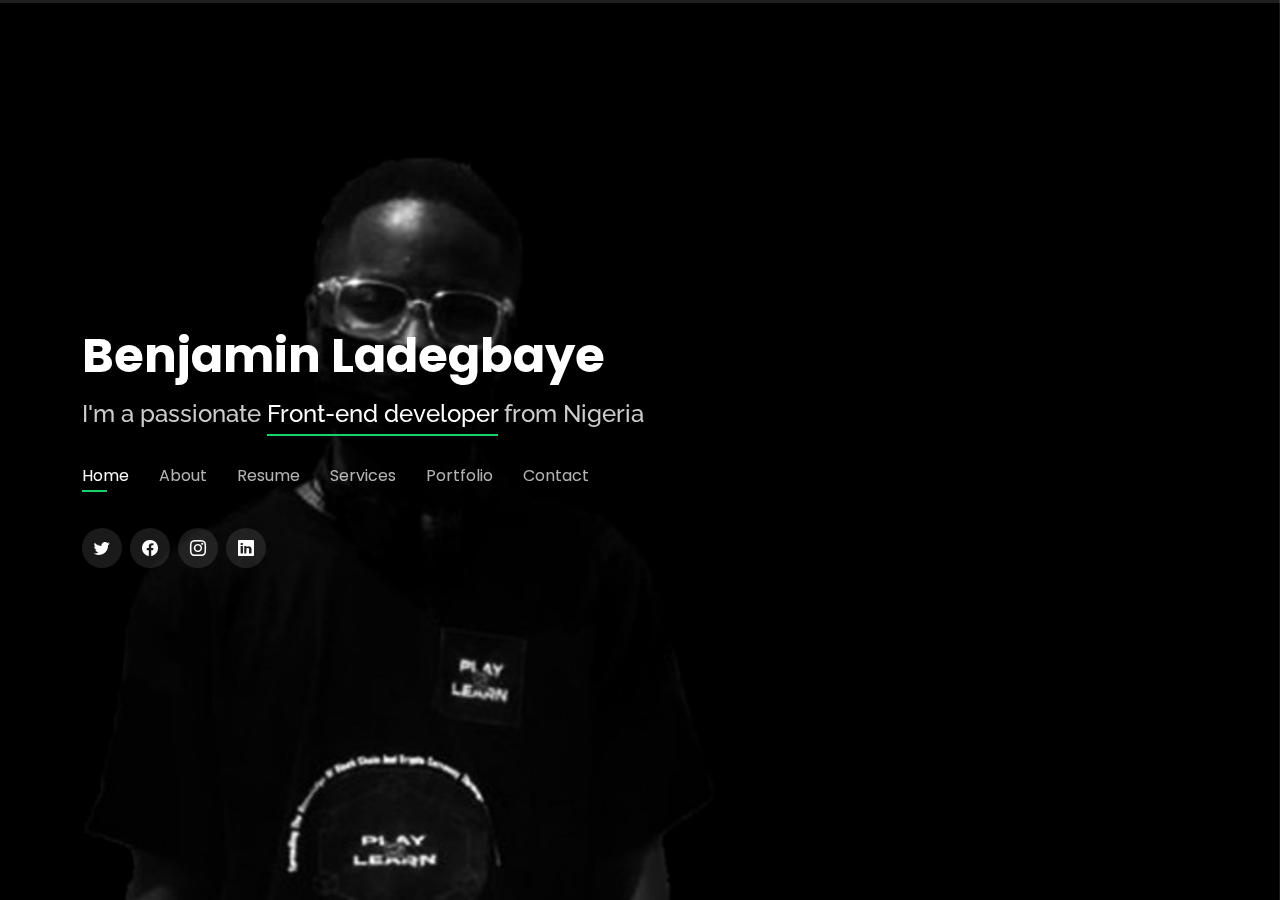
<file: index.html>
<!DOCTYPE html>
<html lang="en">

<head>
  <meta charset="utf-8">
  <meta content="width=device-width, initial-scale=1.0" name="viewport">

  <title>Personal-portfolio-1.0</title>
  <meta content="" name="description">
  <meta content="" name="keywords">

  <!-- Favicons -->
  <link
    href="https://www.canva.com/design/DAFcEYge9ZA/SBbRn371lrz4joD3ekArVA/view?utm_content=DAFcEYge9ZA&utm_campaign=designshare&utm_medium=link&utm_source=publishsharelink"
    rel="icon">
  <!-- <link href="assets/img/apple-touch-icon.png" rel="apple-touch-icon"> -->

  <!-- Google Fonts -->
  <link
    href="https://fonts.googleapis.com/css?family=Open+Sans:300,300i,400,400i,600,600i,700,700i|Raleway:300,300i,400,400i,500,500i,600,600i,700,700i|Poppins:300,300i,400,400i,500,500i,600,600i,700,700i"
    rel="stylesheet">

  <!-- Vendor CSS Files -->
  <link href="assets/vendor/bootstrap/css/bootstrap.min.css" rel="stylesheet">
  <link href="assets/vendor/bootstrap-icons/bootstrap-icons.css" rel="stylesheet">
  <link href="assets/vendor/boxicons/css/boxicons.min.css" rel="stylesheet">
  <link href="assets/vendor/glightbox/css/glightbox.min.css" rel="stylesheet">
  <link href="assets/vendor/remixicon/remixicon.css" rel="stylesheet">
  <link href="assets/vendor/swiper/swiper-bundle.min.css" rel="stylesheet">

  <link href="assets/css/style.css" rel="stylesheet">
</head>

<body>

  <!-- ======= Header ======= -->
  <header id="header">
    <div class="container">

      <h1><a href="index.html">Benjamin Ladegbaye</a></h1>
      <!-- <a href="index.html" class="mr-auto"><img src="/assets/img/ben (2).jpg" width="50px"  alt="" class="img-fluid"></a> -->
      <h2>I'm a passionate <span> Front-end developer</span> from Nigeria</h2>

      <nav id="navbar" class="navbar">
        <ul>
          <li><a class="nav-link active" href="#header">Home</a></li>
          <li><a class="nav-link" href="#about">About</a></li>
          <li><a class="nav-link" href="#resume">Resume</a></li>
          <li><a class="nav-link" href="#services">Services</a></li>
          <li><a class="nav-link" href="#portfolio">Portfolio</a></li>
          <li><a class="nav-link" href="#contact">Contact</a></li>
        </ul>
        <i class="bi bi-list mobile-nav-toggle"></i>
      </nav><!-- .navbar -->

      <div class="social-links">
        <a href="https://twitter.com/Benlad_1" class="twitter"><i class="bi bi-twitter"></i></a>
        <a href="https://web.facebook.com/Benlad22" class="facebook"><i class="bi bi-facebook"></i></a>
        <a href="https://www.instagram.com/devben160/" class="instagram"><i class="bi bi-instagram"></i></a>
        <a href="https://www.linkedin.com/in/benjamin-ladegbaye-992590247/" class="linkedin"><i
            class="bi bi-linkedin"></i></a>
      </div>

    </div>
  </header><!-- End Header -->

  <!-- ======= About Section ======= -->
  <section id="about" class="about">

    <!-- ======= About Me ======= -->
    <div class="about-me container">

      <div class="section-title">
        <h2>About</h2>
        <p>Learn more about me</p>
      </div>

      <div class="row">
        <div class="col-lg-4" data-aos="fade-right">
          <!-- <img src="/assets/img/ben.jpg" class="img-fluid" alt=""> -->
          <iframe frameborder="0" width="380" height="215"
            src="https://biteable.com/watch/3834523/c47fc109d6098d51abb85784ba1b25de"
            allowfullscreen="true" allow="autoplay"></iframe>
        </div>
        <div class="col-lg-8 pt-4 pt-lg-0 content" data-aos="fade-left">
          <h3>Front-end developer</h3>
          <p class="fst-italic">
            I'm a front-end|mobile|desktop developer, I specialize in creating user-friendly and visually
            appealing websites and web applications and mobile app using technologies such as HTML5, CSS3,JavaScript, Reactjs, React Native and Electronjs. I have a deep With a strong eye for design and attention to detail, I work closely with clients and back-end developers to bring their vision to life. My ultimate goal is to create an enjoyable and seamless user experience for every website visitor."
          </p>
          <div class="row">
            <div class="col-lg-6">
              <ul>
                <li><i class="bi bi-chevron-right"></i> <strong>Birthday:</strong> <span>1 Aug </span></li>
                <li><i class="bi bi-chevron-right"></i> <strong>Nick-name:</strong> <span>Benlad</span></li>
                <li><i class="bi bi-chevron-right"></i> <strong>Phone:</strong> <span>+234 9048416060</span></li>
                <li><i class="bi bi-chevron-right"></i> <strong>City:</strong> <span>Lagos, Nigeria</span></li>
              </ul>
            </div>
            <div class="col-lg-6">
              <ul>
                <li><i class="bi bi-chevron-right"></i> <strong>Gender:</strong> <span>HE/HIM</span></li>
                <li><i class="bi bi-chevron-right"></i> <strong>Disable:</strong> <span>No</span></li>
                <li><i class="bi bi-chevron-right"></i> <strong>Email:</strong> <span>benlad636@gmail.com</span></li>
                <li><i class="bi bi-chevron-right"></i> <strong>Freelance/work:</strong> <span>Available</span></li>
              </ul>
            </div>
          </div>
          <!-- <p> -->
          <!--  Officiis eligendi itaque labore et dolorum mollitia officiis optio vero. Quisquam sunt adipisci omnis et ut. Nulla accusantium dolor incidunt officia tempore. Et eius omnis. -->
          <!--  Cupiditate ut dicta maxime officiis quidem quia. Sed et consectetur qui quia repellendus itaque neque. Aliquid amet quidem ut quaerat cupiditate. Ab et eum qui repellendus omnis culpa magni laudantium dolores. -->
          <!-- </p> -->
        </div>
      </div>

    </div><!-- End About Me -->

    <!-- ======= Counts ======= -->
    <div class="counts container">

      <div class="row">

        <div class="col-lg-3 col-md-6">
          <div class="count-box">
            <i class="bi bi-emoji-smile"></i>
            <span data-purecounter-start="0" data-purecounter-end="132" data-purecounter-duration="1"
              class="purecounter"></span>
            <p>Happy Clients</p>
          </div>
        </div>

        <div class="col-lg-3 col-md-6 mt-5 mt-md-0">
          <div class="count-box">
            <i class="bi bi-journal-richtext"></i>
            <span data-purecounter-start="0" data-purecounter-end="50" data-purecounter-duration="1"
              class="purecounter"></span>
            <p>Projects</p>
          </div>
        </div>

        <div class="col-lg-3 col-md-6 mt-5 mt-lg-0">
          <div class="count-box">
            <i class="bi bi-headset"></i>
            <span data-purecounter-start="0" data-purecounter-end="1463" data-purecounter-duration="1"
              class="purecounter"></span>
            <p>Hours Of Support</p>
          </div>
        </div>

        <div class="col-lg-3 col-md-6 mt-5 mt-lg-0">
          <div class="count-box">
            <i class="bi bi-award"></i>
            <span data-purecounter-start="0" data-purecounter-end="2" data-purecounter-duration="1"
              class="purecounter"></span>
            <p>Awards</p>
          </div>
        </div>

      </div>

    </div><!-- End Counts -->

    <!-- ======= Skills  ======= -->
    <div class="skills container">

      <div class="section-title">
        <h2>Skills</h2>
      </div>

      <div class="row skills-content">

        <div class="col-lg-6">

          <div class="progress">
            <span class="skill">HTML5 <i class="val">100%</i></span>
            <div class="progress-bar-wrap">
              <div class="progress-bar" role="progressbar" aria-valuenow="100" aria-valuemin="0" aria-valuemax="100">
              </div>
            </div>
          </div>

          <div class="progress">
            <span class="skill">CSS3 <i class="val">90%</i></span>
            <div class="progress-bar-wrap">
              <div class="progress-bar" role="progressbar" aria-valuenow="100" aria-valuemin="0" aria-valuemax="100">
              </div>
            </div>
          </div>

          <div class="progress">
            <span class="skill">JavaScript <i class="val">75%</i></span>
            <div class="progress-bar-wrap">
              <div class="progress-bar" role="progressbar" aria-valuenow="95" aria-valuemin="0" aria-valuemax="100">
              </div>
            </div>
          </div>

        </div>

        <div class="col-lg-6">

          <div class="progress">
            <span class="skill">React.Js <i class="val">50%</i></span>
            <div class="progress-bar-wrap">
              <div class="progress-bar" role="progressbar" aria-valuenow="90" aria-valuemin="0" aria-valuemax="100">
              </div>
            </div>
          </div>

          <div class="progress">
            <span class="skill">React Native <i class="val">50%</i></span>
            <div class="progress-bar-wrap">
              <div class="progress-bar" role="progressbar" aria-valuenow="80" aria-valuemin="0" aria-valuemax="100">
              </div>
            </div>
          </div>

          <div class="progress">
            <span class="skill">Bootstrap/Tailwind/materia-ui <i class="val">95%</i></span>
            <div class="progress-bar-wrap">
              <div class="progress-bar" role="progressbar" aria-valuenow="95" aria-valuemin="0" aria-valuemax="100">
              </div>
            </div>
          </div>

        </div>

      </div>

    </div><!-- End Skills -->

    <!-- ======= Interests ======= -->
    <div class="interests container">

      <div class="section-title">
        <h2>Interests</h2>
      </div>

      <div class="row">
        <div class="col-lg-3 col-md-4">
          <div class="icon-box">
            <i class="ri-store-line" style="color: #ffbb2c;"></i>
            <h3>Coding</h3>
          </div>
        </div>
        <div class="col-lg-3 col-md-4 mt-4 mt-md-0">
          <div class="icon-box">
            <i class="ri-bar-chart-box-line" style="color: #5578ff;"></i>
            <h3>Table Tennis</h3>
          </div>
        </div>
        <div class="col-lg-3 col-md-4 mt-4 mt-md-0">
          <div class="icon-box">
            <i class="ri-calendar-todo-line" style="color: #e80368;"></i>
            <h3>Swimming</h3>
          </div>
        </div>
        <div class="col-lg-3 col-md-4 mt-4 mt-lg-0">
          <div class="icon-box">
            <i class="ri-paint-brush-line" style="color: #e361ff;"></i>
            <h3>Driving</h3>
          </div>
        </div>
        <div class="col-lg-3 col-md-4 mt-4">
          <div class="icon-box">
            <i class="ri-database-2-line" style="color: #47aeff;"></i>
            <h3>Music</h3>
          </div>
        </div>
        <div class="col-lg-3 col-md-4 mt-4">
          <div class="icon-box">
            <i class="ri-gradienter-line" style="color: #ffa76e;"></i>
            <h3>Praying</h3>
          </div>
        </div>
        <div class="col-lg-3 col-md-4 mt-4">
          <div class="icon-box">
            <i class="ri-file-list-3-line" style="color: #11dbcf;"></i>
            <h3>Football</h3>
          </div>
        </div>
        <div class="col-lg-3 col-md-4 mt-4">
          <div class="icon-box">
            <i class="ri-price-tag-2-line" style="color: #4233ff;"></i>
            <h3>Video game</h3>
          </div>
        </div>
        <div class="col-lg-3 col-md-4 mt-4">
          <div class="icon-box">
            <i class="ri-anchor-line" style="color: #b2904f;"></i>
            <h3>Traveling</h3>
          </div>
        </div>
        <div class="col-lg-3 col-md-4 mt-4">
          <div class="icon-box">
            <i class="ri-disc-line" style="color: #b20969;"></i>
            <h3>Comedian</h3>
          </div>
        </div>
        <div class="col-lg-3 col-md-4 mt-4">
          <div class="icon-box">
            <i class="ri-base-station-line" style="color: #ff5828;"></i>
            <h3>Hang out</h3>
          </div>
        </div>
        <div class="col-lg-3 col-md-4 mt-4">
          <div class="icon-box">
            <i class="ri-fingerprint-line" style="color: #29cc61;"></i>
            <h3>Dancing</h3>
          </div>
        </div>
      </div>

    </div><!-- End Interests -->

    <!-- ======= Testimonials ======= -->
    <div class="testimonials container">

      <div class="section-title">
        <h2>Testimonials</h2>
      </div>

      <div class="testimonials-slider swiper" data-aos="fade-up" data-aos-delay="100">
        <div class="swiper-wrapper">

          <div class="swiper-slide">
            <div class="testimonial-item">
              <p>
                <i class="bx bxs-quote-alt-left quote-icon-left"></i>
                "I had the pleasure of working with [Benlad]on a website redesign project and I couldn't be happier with
                the results. From the very beginning, [Benlad] took the time to fully understand my needs and goals for
                the website, and was able to translate that into a beautiful and user-friendly design. Their attention
                to detail and design skills are truly impressive, and I was blown away by the final product. [Benlad]
                was also great to work with, meeting all deadlines and staying within budget. I highly recommend
                [Benlad] for any front-end web development projects.
                <i class="bx bxs-quote-alt-right quote-icon-right"></i>
              </p>
              <img src="/assets/img/testimonials/WhatsApp Image 2023-01-25 at 01.57.34.jpg" class="testimonial-img"
                alt="">
              <h3>JoyApparel</h3>
              <h4>Ceo &amp; Founder JoyApparelmodesty fashion</h4>
            </div>
          </div><!-- End testimonial item -->

          <div class="swiper-slide">
            <div class="testimonial-item">
              <p>
                <i class="bx bxs-quote-alt-left quote-icon-left"></i>
                I had a great experience working with [Benlad] on my company website. They were able to understand my
                vision and bring it to life. They were able to make suggestions and improvements that made the website
                even better than I had imagined. They were patient, responsive and professional during the whole
                process. I would definitely recommend [Benlad] to anyone looking for a reliable front-end developer.
                <i class="bx bxs-quote-alt-right quote-icon-right"></i>
              </p>
              <img src="/assets/img/testimonials/WhatsApp Image 2022-12-19 at 11.40.26.jpg" class="testimonial-img"
                alt="">
              <h3>Stella Ladegbaye</h3>
              <h4>Voice over artist</h4>
            </div>
          </div><!-- End testimonial item -->

          <div class="swiper-slide">
            <div class="testimonial-item">
              <p>
                <i class="bx bxs-quote-alt-left quote-icon-left"></i>
                I had the pleasure of working with [Benlad] on my website project and I was extremely pleased with their
                work. They were able to take my ideas and turn them into a beautiful, functional website. They were able
                to take my feedback and make necessary changes to make the website perfect. They were always responsive
                and easy to communicate with. I highly recommend [Benlad] for any front-end development needs.
                <i class="bx bxs-quote-alt-right quote-icon-right"></i>
              </p>
              <img src="/assets/img/testimonials/1577578415347.jpg" class="testimonial-img" alt="">
              <h3>Blessing obawomiye</h3>
              <h4>Store Owner</h4>
            </div>
          </div><!-- End testimonial item -->

          <div class="swiper-slide">
            <div class="testimonial-item">
              <p>
                <i class="bx bxs-quote-alt-left quote-icon-left"></i>
                "I had an excellent experience working with [Benlad] on my website project. They were able to bring my
                vision to life with their design skills and attention to detail. They were able to make revisions and
                changes to the website as needed, making sure that I was completely satisfied with the final product.
                Their communication and collaboration skills were also great, making the process smooth and easy. I
                would highly recommend [Benlad] for any front-end development needs."
                <i class="bx bxs-quote-alt-right quote-icon-right"></i>
              </p>
              <img src="/assets/img/testimonials/WhatsApp Image 2022-12-27 at 11.43.13.jpg" class="testimonial-img"
                alt="">
              <h3>Dayo aladesanmi</h3>
              <h4>Entrepreneur</h4>
            </div>
          </div><!-- End testimonial item -->

          <div class="swiper-slide">
            <div class="testimonial-item">
              <p>
                <i class="bx bxs-quote-alt-left quote-icon-left"></i>
                "I had the opportunity to work with [Benlad] on a website development project and I couldn't be more
                impressed with their work. They were able to take my rough ideas and turn them into a stunning,
                fully-functional website. Their ability to understand my needs and goals for the website was impressive,
                and their attention to detail and design skills were top-notch. They were also able to meet all
                deadlines and stay within budget, which was greatly appreciated. I highly recommend [Benlad] for any
                front-end web development project."


                <i class="bx bxs-quote-alt-right quote-icon-right"></i>
              </p>
              <img src="assets/img/testimonials/testimonials-5.jpg" class="testimonial-img" alt="">
              <h3>John Larson</h3>
              <h4>Entrepreneur</h4>
            </div>
          </div><!-- End testimonial item -->

        </div>
        <div class="swiper-pagination"></div>
      </div>

      <div class="owl-carousel testimonials-carousel">

      </div>

    </div><!-- End Testimonials  -->

  </section><!-- End About Section -->

  <!-- ======= Resume Section ======= -->
  <section id="resume" class="resume">
    <div class="container">

      <div class="section-title">
        <h2>Resume</h2>
        <p>Check My Resume</p>
      </div>

      <div class="row">
        <div class="col-lg-6">
          <h3 class="resume-title">Sumary</h3>
          <div class="resume-item pb-0">
            <h4>Benjamin Ladegbaye</h4>
            <p><em>I'm a front-end developer, I specialize in designing and implementing user-friendly, visually appealing, and responsive web interfaces. I have experience in HTML5, CSS3, JavaScript, React Native and front-end frameworks and libraries such as React With a strong eye for design and attention to detail, I work closely with clients and back-end developers to bring their vision to life. My ultimate goal is to create an enjoyable and seamless user experience for every website visitor.</em></p>
            <p>
            <ul>
              <li> Lagos state Nigeria</li>
              <li>(+234) 9048416060</li>
              <li>benlad636@gmail.com</li>
            </ul>
            </p>
          </div>
<!-- 
          <h3 class="resume-title">Education</h3>
          <div class="resume-item">
            <h4>Front-end developer </h4>
            <h5>2022/01 - 2022/05</h5>
            <p><em>Sogmat computer bootcamp, Nigeria</em></p>
            <p>learn how to implementation A website, layout, and production communication materials</p>
          </div>
          <div class="resume-item">
            <h4>web developer</h4>
            <h5>2022 - 2023</h5>
            <p><em>TestSoft of Technology, Lagos, Nigeria</em></p>
            <p> Learn how to implementation of the website with strong functonality , and highly production Project
              materials</p> -->
          </div>
        </div>
        <div class="col-lg-6">
          <h3 class="resume-title">Professional Experience</h3>
          <div class="resume-item">
            <h4>Front-end developer</h4>
            <h5>2022/05 - 2023/01</h5>
            <p>United States of Africa<em> Austin,Texas USA</em></p>
            <p>
            <ul>
              <li>Design and implement user-friendly and visually appealing websites and web applications.</li>
              <li>Ensure the website is optimized for usability, performance, and accessibility. </li>
              <li>Write and maintain high-quality, well-documented, and reusable code.</li>
              <li>Collaborate with designers, back-end developers, and stakeholders to implement new features and
                functionality.</li>
              <li>Stay up-to-date with the latest trends and technologies in front-end development.</li>
            </ul>
            </p>
          </div>
          <div class="resume-item">
            <h4>Front-end Developert</h4>
            <h5>2022/02 - 2022/05</h5>
            <p><em>HealthGo</em></p>
            <p>
            <ul>
              <li>Implement responsive design to ensure a consistent user experience across different devices and screen
                sizes.</li>
              <li>Test and debug code to identify and fix bugs and compatibility issues.</li>
              <li>Write and implement client-side scripting and JavaScript to add interactivity and dynamic content to
                the website.</li>
              <li>Optimize website loading speed and performance.</li>
              <li>Ensure compatibility with multiple browsers and platforms.</li>

            </ul>
            </p>
          </div>
        </div>
      </div>
      <button> <a href="https://1drv.ms/b/s!AodkzC4uGWG_hT2dfWX1Yox_ZrUP?e=czrmBH"
          download="https://1drv.ms/b/s!AodkzC4uGWG_hT2dfWX1Yox_ZrUP?e=czrmBH"> View full resume</a></button>
    </div>
  </section><!-- End Resume Section -->

  <!-- ======= Services Section ======= -->
  <section id="services" class="services">
    <div class="container">

      <div class="section-title">
        <h2>Services</h2>
        <p>My Services</p>
      </div>

      <div class="row">
        <div class="col-lg-4 col-md-6 d-flex align-items-stretch">
          <div class="icon-box">
            <div class="icon"><i class="bx bxl-dribbble"></i></div>
            <h4><a href="">Website developer</a></h4>
            <p>Experience In developing user-interface and landing page</p>
          </div>
        </div>

        <div class="col-lg-4 col-md-6 d-flex align-items-stretch mt-4 mt-md-0">
          <div class="icon-box">
            <div class="icon"><i class="bx bx-file"></i></div>
            <h4><a href="">Email developer</a></h4>
            <p>Experience in developing HTML email template</p>
          </div>
        </div>

        <div class="col-lg-4 col-md-6 d-flex align-items-stretch mt-4 mt-lg-0">
          <div class="icon-box">
            <div class="icon"><i class="bx bx-tachometer"></i></div>
            <h4><a href="">Mobile developer</a></h4>
            <p>Experience Developing both Android and Ios using React Native </p>
          </div>
        </div>

        <div class="col-lg-4 col-md-6 d-flex align-items-stretch mt-4">
          <div class="icon-box">
            <div class="icon"><i class="bx bx-world"></i></div>
            <h4><a href="">WordPress</a></h4>
            <p>Experienece in developing a website with no code</p>
          </div>
        </div>

        <div class="col-lg-4 col-md-6 d-flex align-items-stretch mt-4">
          <div class="icon-box">
            <div class="icon"><i class="bx bx-slideshow"></i></div>
            <h4><a href="">Contract and work</a></h4>
            <p>
              Am Available for any Contract and work or to help you build a start-up
            </p>
          </div>
        </div>

        <div class="col-lg-4 col-md-6 d-flex align-items-stretch mt-4">
          <div class="icon-box">
            <div class="icon"><i class="bx bx-arch"></i></div>
            <h4><a href="">Freelancer</a></h4>
            <p>I offer a freelance service have help several people on upwork and freelancer app</p>
          </div>
        </div>

      </div>

    </div>
  </section><!-- End Services Section -->

  <!-- ======= Portfolio Section ======= -->
  <section id="portfolio" class="portfolio">
    <div class="container">

      <div class="section-title">
        <h2>Portfolio</h2>
        <p>My Works</p>
      </div>

      <div class="row">
        <div class="col-lg-12 d-flex justify-content-center">
          <ul id="portfolio-flters">
            <li data-filter="*" class="filter-active">All</li>
            <li data-filter=".filter-app">Mini project</li>
            <li data-filter=".filter-card">ongoing project</li>
            <li data-filter=".filter-web">Website</li>
          </ul>
        </div>
      </div>

      <div class="row portfolio-container">

        <div class="col-lg-4 col-md-6 portfolio-item filter-app">
          <div class="portfolio-wrap">
            <img src="/assets/img/Screenshot_1.png" class="img-flui" alt="" width="400" height="250px">
            <div class="portfolio-info">
              <h4>Play2learn</h4>
              <p>Play2learn is quiz web app built for an organization and it code in this following language HTML5 CSS3
                JAVASCRIPT ES6+</p>
              <div class="portfolio-links">
                <!-- <a href="https://quiz-gamma-ebon.vercel.app/" data-gallery="portfolioGallery" class="portfolio-lightbox" title="App 1"><i class="bx bx-plus"></i></a> -->
                <a href="https://quiz-gamma-ebon.vercel.app/" data-gallery="portfolioDetailsGallery"
                  data-glightbox="type: external" class="portfolio-details-lightbox" title="Portfolio Details"><i
                    class="bx bx-link"></i></a>
              </div>
            </div>
          </div>
        </div>

        <div class="col-lg-4 col-md-6 portfolio-item filter-web">
          <div class="portfolio-wrap">
            <img src="/assets/img/FAMILYZONE.jpg" class="img-fluid" alt="">
            <div class="portfolio-info">
              <h4>FAMILYZONE</h4>
              <p>FAMILYZONE is a webcam web application and it code in this following language HTML5 CSS3 HEROKU APIS
                WEBCAM JAVASCRIPT</p>
              <div class="portfolio-links">
                <a href="/assets/img/FAMILYZONE.jpg" data-gallery="portfolioGallery" class="portfolio-lightbox"
                  title="Web 3"><i class="bx bx-plus"></i></a>
                <!-- <a href="portfolio-details.html" data-gallery="portfolioDetailsGallery" data-glightbox="type: external" class="portfolio-details-lightbox" title="Portfolio Details"><i class="bx bx-link"></i></a> -->
              </div>
            </div>
          </div>
        </div>

        <div class="col-lg-4 col-md-6 portfolio-item filter-app">
          <div class="portfolio-wrap">
            <img src="./assets/img/github api.jpg" class="img-fluid" alt="">
            <div class="portfolio-info">
              <h4>Github api</h4>
              <p>Github Api is a project that collect the user data and it built with Haml JAVASCRIPT API</p>
              <div class="portfolio-links">
                <!-- <a href="https://my-github-api-two.vercel.app/" data-gallery="portfolioGallery" class="portfolio-lightbox" title="App 2"><i class="bx bx-plus"></i></a> -->
                <a href="https://my-github-api-two.vercel.app/" data-gallery="portfolioDetailsGallery"
                  data-glightbox="type: external" class="portfolio-details-lightbox" title="Portfolio Details"><i
                    class="bx bx-link"></i></a>
              </div>
            </div>
          </div>
        </div>

        <div class="col-lg-4 col-md-6 portfolio-item filter-card">
          <div class="portfolio-wrap">
            <img src="/assets/img/Travel.jpg" class="img-fluid" alt="">
            <div class="portfolio-info">
              <h4>Travel</h4>
              <p>Travel is a register traveling website built with Html5 css3 bootstrap javascript api and mobile
                responsive and adaptive responsive</p>
              <div class="portfolio-links">
                <a href="/assets/img/Travel.jpg" data-gallery="portfolioGallery" class="portfolio-lightbox"
                  title="Card 2"><i class="bx bx-plus"></i></a>
                <!-- <a href="portfolio-details.html" data-gallery="portfolioDetailsGallery" data-glightbox="type: external" class="portfolio-details-lightbox" title="Portfolio Details"><i class="bx bx-link"></i></a> -->
              </div>
            </div>
          </div>
        </div>

        <div class="col-lg-4 col-md-6 portfolio-item filter-web">
          <div class="portfolio-wrap">
            <img src="./assets/img/opalere.jpg" class="img-fluid" alt="">
            <div class="portfolio-info">
              <h4>opalere</h4>
              <p>opalere is drumming website built with Html5 css3 bootstrap javascript api and mobile responsive and
                adaptive responsive</p>
              <div class="portfolio-links">
                <a href="/assets/img/opalere.jpg" data-gallery="portfolioGallery" class="portfolio-lightbox"
                  title="Web 2"><i class="bx bx-plus"></i></a>
                <a href="https://opalere.netlify.app/" data-gallery="portfolioDetailsGallery"
                  data-glightbox="type: external" class="portfolio-details-lightbox" title="Portfolio Details"><i
                    class="bx bx-link"></i></a>
              </div>
            </div>
          </div>
        </div>

        <div class="col-lg-4 col-md-6 portfolio-item filter-app">
          <div class="portfolio-wrap">
            <img src="/assets/img/speech api.jpg" class="img-fluid" alt="">
            <div class="portfolio-info">
              <h4>Text voice</h4>
              <p>Speech text is a project built with JAVASCRIPT APIS </p>
              <div class="portfolio-links">
                <!-- <a href="https://speach-api.vercel.app/" data-gallery="portfolioGallery" class="portfolio-lightbox" title="App 3"><i class="bx bx-plus"></i></a> -->
                <a href="https://speach-api.vercel.app/" data-gallery="portfolioDetailsGallery"
                  data-glightbox="type: external" class="portfolio-details-lightbox" title="Portfolio Details"><i
                    class="bx bx-link"></i></a>
              </div>
            </div>
          </div>
        </div>

        <div class="col-lg-4 col-md-6 portfolio-item filter-card">
          <div class="portfolio-wrap">
            <img src="/assets/img/4pay.jpg" class="img-fluid" alt="">
            <div class="portfolio-info">
              <h4>4pay</h4>
              <p>4pay is bank app website built with Html5 css3 Tailwind javascript api and mobile responsive</p>
              <div class="portfolio-links">
                <a href="/assets/img/4pay.jpg" data-gallery="portfolioGallery" class="portfolio-lightbox"
                  title="Card 1"><i class="bx bx-plus"></i></a>
                <!-- <a href="portfolio-details.html" data-gallery="portfolioDetailsGallery" data-glightbox="type: external" class="portfolio-details-lightbox" title="Portfolio Details"><i class="bx bx-link"></i></a> -->
              </div>
            </div>
          </div>
        </div>

        <div class="col-lg-4 col-md-6 portfolio-item filter-card">
          <div class="portfolio-wrap">
            <img src="/assets/img/SharedScreenshot.jpg" class="img-fluid" alt="">
            <div class="portfolio-info">
              <h4>PHITOX</h4>
              <p>Phitox is barbing website built with Html5 css3 bootstrap javascript api and mobile responsive </p>
              <div class="portfolio-links">
                <a href="/assets/img/SharedScreenshot.jpg" data-gallery="portfolioGallery" class="portfolio-lightbox"
                  title="Card 3"><i class="bx bx-plus"></i></a>
                <!-- <a href="" data-gallery="portfolioDetailsGallery" data-glightbox="type: external" class="portfolio-details-lightbox" title="Portfolio Details"><i class="bx bx-link"></i></a> -->
              </div>
            </div>
          </div>
        </div>

        <div class="col-lg-4 col-md-6 portfolio-item filter-web">
          <div class="portfolio-wrap">
            <img src="/assets/img/gvc.jpg" class="img-fluid" alt="">
            <div class="portfolio-info">
              <h4>GVCC Lagos</h4>
              <p>Gvcc lagos is a church website built with HTML5 CSS3 JAVASCRIPT API ANIMATION BOOTSTRAP JQUERY</p>
              <div class="portfolio-links">
                <a href="/assets/img/gvc.jpg" data-gallery="portfolioGallery" class="portfolio-lightbox"
                  title="Web 3"><i class="bx bx-plus"></i></a>
                <a href="https://gvclagos.org/" data-gallery="portfolioDetailsGallery" data-glightbox="type: external"
                  class="portfolio-details-lightbox" title="Portfolio Details"><i class="bx bx-link"></i></a>
              </div>
            </div>
          </div>
        </div>

      </div>

    </div>
  </section><!-- End Portfolio Section -->

  <!-- ======= Contact Section ======= -->
  <section id="contact" class="contact">
    <div class="container">

      <div class="section-title">
        <h2>Contact</h2>
        <p>Contact Me</p>
      </div>

      <div class="row mt-2">

        <div class="col-md-6 d-flex align-items-stretch">
          <div class="info-box">
            <i class="bx bx-map"></i>
            <h3>My Address</h3>
            <p>A108 Iyana ipaja Street, Lagos, Nigeria</p>
          </div>
        </div>

        <div class="col-md-6 mt-4 mt-md-0 d-flex align-items-stretch">
          <div class="info-box">
            <i class="bx bx-share-alt"></i>
            <h3>Social Profiles</h3>
            <div class="social-links">
              <a href="https://twitter.com/Benlad_1" class="twitter"><i class="bi bi-twitter"></i></a>
              <a href="https://web.facebook.com/Benlad22" class="facebook"><i class="bi bi-facebook"></i></a>
              <a href="https://www.instagram.com/devben160/" class="instagram"><i class="bi bi-instagram"></i></a>
              <a href="#" class="google-plus"><i class="bi bi-skype"></i></a>
              <a href="https://www.linkedin.com/in/benjamin-ladegbaye-992590247/" class="linkedin"><i
                  class="bi bi-linkedin"></i></a>
            </div>
          </div>
        </div>

        <div class="col-md-6 mt-4 d-flex align-items-stretch">
          <div class="info-box">
            <i class="bx bx-envelope"></i>
            <h3>Email Me</h3>
            <p>benlad636@gmail.com</p>
          </div>
        </div>
        <div class="col-md-6 mt-4 d-flex align-items-stretch">
          <div class="info-box">
            <i class="bx bx-phone-call"></i>
            <h3>Call Me</h3>
            <p>+234 9048416060</p>
          </div>
        </div>
      </div>

      <form action="https://formsubmit.co/benlad636@gmail.com" method="post" role="form" class="php-email-form mt-4">
        <div class="row">
          <div class="col-md-6 form-group">
            <input type="text" name="name" class="form-control" id="name" placeholder="Your Name" required>
          </div>
          <div class="col-md-6 form-group mt-3 mt-md-0">
            <input type="email" class="form-control" name="email" id="email" placeholder="Your Email" required>
          </div>
        </div>
        <div class="form-group mt-3">
          <input type="text" class="form-control" name="subject" id="subject" placeholder="Subject" required>
        </div>
        <div class="form-group mt-3">
          <textarea class="form-control" name="message" rows="5" placeholder="Message" required></textarea>
        </div>
        <div class="my-3">
          <div class="loading">Loading</div>
          <div class="error-message"></div>
          <div class="sent-message">Your message has been sent. Thank you!</div>
        </div>
        <div class="text-center"><button type="submit">Send Message</button></div>
      </form>

    </div>
  </section><!-- End Contact Section -->

  <!-- Vendor JS Files -->
  <script src="assets/vendor/purecounter/purecounter_vanilla.js"></script>
  <script src="assets/vendor/bootstrap/js/bootstrap.bundle.min.js"></script>
  <script src="assets/vendor/glightbox/js/glightbox.min.js"></script>
  <script src="assets/vendor/isotope-layout/isotope.pkgd.min.js"></script>
  <script src="assets/vendor/swiper/swiper-bundle.min.js"></script>
  <script src="assets/vendor/waypoints/noframework.waypoints.js"></script>
  <script src="assets/vendor/php-email-form/validate.js"></script>

  <!-- Template Main JS File -->
  <script src="assets/js/main.js"></script>

</body>

</html>
</file>
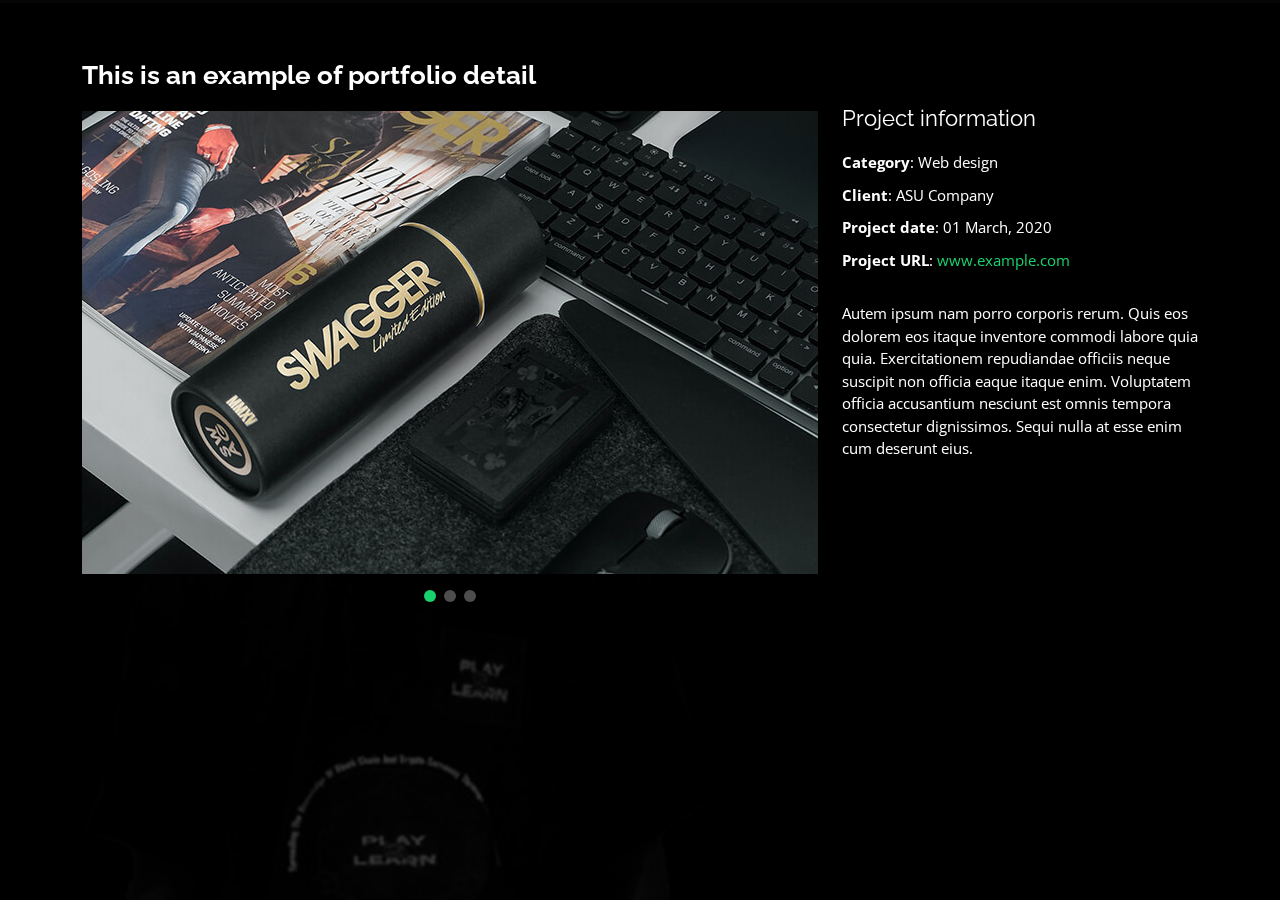
<file: portfolio-details.html>
<!DOCTYPE html>
<html lang="en">

<head>
  <meta charset="utf-8">
  <meta content="width=device-width, initial-scale=1.0" name="viewport">

  <title>Portfolio Details - Personal Bootstrap Template</title>
  <meta content="" name="description">
  <meta content="" name="keywords">

  <!-- Favicons -->
  <link href="assets/img/favicon.png" rel="icon">
  <link href="assets/img/apple-touch-icon.png" rel="apple-touch-icon">

  <!-- Google Fonts -->
  <link href="https://fonts.googleapis.com/css?family=Open+Sans:300,300i,400,400i,600,600i,700,700i|Raleway:300,300i,400,400i,500,500i,600,600i,700,700i|Poppins:300,300i,400,400i,500,500i,600,600i,700,700i" rel="stylesheet">

  <!-- Vendor CSS Files -->
  <link href="assets/vendor/bootstrap/css/bootstrap.min.css" rel="stylesheet">
  <link href="assets/vendor/bootstrap-icons/bootstrap-icons.css" rel="stylesheet">
  <link href="assets/vendor/boxicons/css/boxicons.min.css" rel="stylesheet">
  <link href="assets/vendor/glightbox/css/glightbox.min.css" rel="stylesheet">
  <link href="assets/vendor/remixicon/remixicon.css" rel="stylesheet">
  <link href="assets/vendor/swiper/swiper-bundle.min.css" rel="stylesheet">

  <!-- Template Main CSS File -->
  <link href="assets/css/style.css" rel="stylesheet">

  <!-- =======================================================
  * Template Name: Personal - v4.10.0
  * Template URL: https://bootstrapmade.com/personal-free-resume-bootstrap-template/
  * Author: BootstrapMade.com
  * License: https://bootstrapmade.com/license/
  ======================================================== -->
</head>

<body>

  <main id="main">

    <!-- ======= Portfolio Details ======= -->
    <div id="portfolio-details" class="portfolio-details">
      <div class="container">

        <div class="row">

          <div class="col-lg-8">
            <h2 class="portfolio-title">This is an example of portfolio detail</h2>

            <div class="portfolio-details-slider swiper">
              <div class="swiper-wrapper align-items-center">

                <div class="swiper-slide">
                  <img src="assets/img/portfolio/portfolio-details-1.jpg" alt="">
                </div>

                <div class="swiper-slide">
                  <img src="assets/img/portfolio/portfolio-details-2.jpg" alt="">
                </div>

                <div class="swiper-slide">
                  <img src="assets/img/portfolio/portfolio-details-3.jpg" alt="">
                </div>

              </div>
              <div class="swiper-pagination"></div>
            </div>

          </div>

          <div class="col-lg-4 portfolio-info">
            <h3>Project information</h3>
            <ul>
              <li><strong>Category</strong>: Web design</li>
              <li><strong>Client</strong>: ASU Company</li>
              <li><strong>Project date</strong>: 01 March, 2020</li>
              <li><strong>Project URL</strong>: <a href="#">www.example.com</a></li>
            </ul>

            <p>
              Autem ipsum nam porro corporis rerum. Quis eos dolorem eos itaque inventore commodi labore quia quia. Exercitationem repudiandae officiis neque suscipit non officia eaque itaque enim. Voluptatem officia accusantium nesciunt est omnis tempora consectetur dignissimos. Sequi nulla at esse enim cum deserunt eius.
            </p>
          </div>

        </div>

      </div>
    </div><!-- End Portfolio Details -->

  </main><!-- End #main -->

  <div class="credits">
    <!-- All the links in the footer should remain intact. -->
    <!-- You can delete the links only if you purchased the pro version. -->
    <!-- Licensing information: https://bootstrapmade.com/license/ -->
    <!-- Purchase the pro version with working PHP/AJAX contact form: https://bootstrapmade.com/personal-free-resume-bootstrap-template/ -->
    <!-- Designed by <a href="https://bootstrapmade.com/">BootstrapMade</a> -->
  </div>

  <!-- Vendor JS Files -->
  <script src="assets/vendor/purecounter/purecounter_vanilla.js"></script>
  <script src="assets/vendor/bootstrap/js/bootstrap.bundle.min.js"></script>
  <script src="assets/vendor/glightbox/js/glightbox.min.js"></script>
  <script src="assets/vendor/isotope-layout/isotope.pkgd.min.js"></script>
  <script src="assets/vendor/swiper/swiper-bundle.min.js"></script>
  <script src="assets/vendor/waypoints/noframework.waypoints.js"></script>
  <script src="assets/vendor/php-email-form/validate.js"></script>

  <!-- Template Main JS File -->
  <script src="assets/js/main.js"></script>

</body>

</html>
</file>
<file: assets/css/style.css>
/**
* Template Name: Personal - v4.10.0
* Template URL: https://bootstrapmade.com/personal-free-resume-bootstrap-template/
* Author: BootstrapMade.com
* License: https://bootstrapmade.com/license/
*/

/*--------------------------------------------------------------
# General
--------------------------------------------------------------*/
body {
  font-family: "Open Sans", sans-serif;
  background-color: #040404;
  color: #fff;
  position: relative;
  background: transparent;
}

body::before {
  content: "";
  position: fixed;
  background: url("../img/ben\ \(2\).jpg") top right no-repeat;
  background-size: cover;
  left: 0;
  right: 0;
  top: 0;
  height: 100vh;
  z-index: -1;
}

@media (min-width: 1024px) {
  body::before {
    background-attachment: fixed;
  }
}

a {
  color: #18d26e;
  text-decoration: none;
}

a:hover {
  color: #35e888;
  text-decoration: none;
}

h1,
h2,
h3,
h4,
h5,
h6 {
  font-family: "Raleway", sans-serif;
}

/*--------------------------------------------------------------
# Header
--------------------------------------------------------------*/
#header {
  transition: ease-in-out 0.3s;
  position: relative;
  height: 100vh;
  display: flex;
  align-items: center;
  z-index: 997;
  overflow-y: auto;
}

#header * {
  transition: ease-in-out 0.3s;
}

#header h1 {
  font-size: 48px;
  margin: 0;
  padding: 0;
  line-height: 1;
  font-weight: 700;
  font-family: "Poppins", sans-serif;
}

#header h1 a,
#header h1 a:hover {
  color: #fff;
  line-height: 1;
  display: inline-block;
}

#header h2 {
  font-size: 24px;
  margin-top: 20px;
  color: rgba(255, 255, 255, 0.8);
}

#header h2 span {
  color: #fff;
  border-bottom: 2px solid #18d26e;
  padding-bottom: 6px;
}

#header img {
  padding: 0;
  margin: 0;
}

#header .social-links {
  margin-top: 40px;
  display: flex;
}

#header .social-links a {
  font-size: 16px;
  display: flex;
  justify-content: center;
  align-items: center;
  background: rgba(255, 255, 255, 0.1);
  color: #fff;
  line-height: 1;
  margin-right: 8px;
  border-radius: 50%;
  width: 40px;
  height: 40px;
}

#header .social-links a:hover {
  background: #18d26e;
}

@media (max-width: 992px) {
  #header h1 {
    font-size: 36px;
  }

  #header h2 {
    font-size: 20px;
    line-height: 30px;
  }

  #header .social-links {
    margin-top: 15px;
  }

  #header .container {
    display: flex;
    flex-direction: column;
    align-items: center;
  }
}

/* Header Top */
#header.header-top {
  height: 80px;
  position: fixed;
  left: 0;
  top: 0;
  right: 0;
  background: rgba(0, 0, 0, 0.9);
}

#header.header-top .social-links,
#header.header-top h2 {
  display: none;
}

#header.header-top h1 {
  margin-right: auto;
  font-size: 36px;
}

#header.header-top .container {
  display: flex;
  align-items: center;
}

#header.header-top .navbar {
  margin: 0;
}

@media (max-width: 768px) {
  #header.header-top {
    height: 60px;
  }

  #header.header-top h1 {
    font-size: 26px;
  }
}

/*--------------------------------------------------------------
# Navigation Menu
--------------------------------------------------------------*/
/**
* Desktop Navigation 
*/
.navbar {
  padding: 0;
  margin-top: 35px;
}

.navbar ul {
  margin: 0;
  padding: 0;
  display: flex;
  list-style: none;
  align-items: center;
}

.navbar li {
  position: relative;
}

.navbar li+li {
  margin-left: 30px;
}

.navbar a,
.navbar a:focus {
  display: flex;
  align-items: center;
  justify-content: space-between;
  padding: 0;
  font-family: "Poppins", sans-serif;
  font-size: 16px;
  font-weight: 400;
  color: rgba(255, 255, 255, 0.7);
  white-space: nowrap;
  transition: 0.3s;
}

.navbar a i,
.navbar a:focus i {
  font-size: 12px;
  line-height: 0;
  margin-left: 5px;
}

.navbar a:before {
  content: "";
  position: absolute;
  width: 0;
  height: 2px;
  bottom: -4px;
  left: 0;
  background-color: #18d26e;
  visibility: hidden;
  width: 0px;
  transition: all 0.3s ease-in-out 0s;
}

.navbar a:hover:before,
.navbar li:hover>a:before,
.navbar .active:before {
  visibility: visible;
  width: 25px;
}

.navbar a:hover,
.navbar .active,
.navbar .active:focus,
.navbar li:hover>a {
  color: #fff;
}

/**
* Mobile Navigation 
*/
.mobile-nav-toggle {
  color: #fff;
  font-size: 28px;
  cursor: pointer;
  display: none;
  line-height: 0;
  transition: 0.5s;
  position: fixed;
  right: 15px;
  top: 15px;
}

@media (max-width: 991px) {
  .mobile-nav-toggle {
    display: block;
  }

  .navbar ul {
    display: none;
  }
}

.navbar-mobile {
  position: fixed;
  overflow: hidden;
  top: 0;
  right: 0;
  left: 0;
  bottom: 0;
  background: rgba(0, 0, 0, 0.9);
  transition: 0.3s;
  z-index: 999;
  margin-top: 0;
}

.navbar-mobile .mobile-nav-toggle {
  position: absolute;
  top: 15px;
  right: 15px;
}

.navbar-mobile ul {
  display: block;
  position: absolute;
  top: 55px;
  right: 15px;
  bottom: 45px;
  left: 15px;
  padding: 10px 0;
  overflow-y: auto;
  transition: 0.3s;
  border: 2px solid rgba(255, 255, 255, 0.2);
}

.navbar-mobile li {
  padding: 12px 20px;
}

.navbar-mobile li+li {
  margin: 0;
}

.navbar-mobile a,
.navbar-mobile a:focus {
  font-size: 16px;
  position: relative;
}

/*--------------------------------------------------------------
# Sections General
--------------------------------------------------------------*/
section {
  overflow: hidden;
  position: absolute;
  width: 100%;
  top: 140px;
  bottom: 100%;
  opacity: 0;
  transition: ease-in-out 0.4s;
  z-index: 2;
}

section.section-show {
  top: 100px;
  bottom: auto;
  opacity: 1;
  padding-bottom: 45px;
}

section .container {
  background: rgba(0, 0, 0, 0.9);
  padding: 30px;
}

@media (max-width: 768px) {
  section {
    top: 120px;
  }

  section.section-show {
    top: 80px;
  }
}

.section-title h2 {
  font-size: 14px;
  font-weight: 500;
  padding: 0;
  line-height: 1px;
  margin: 0 0 20px 0;
  letter-spacing: 2px;
  text-transform: uppercase;
  color: #aaaaaa;
  font-family: "Poppins", sans-serif;
}

.section-title h2::after {
  content: "";
  width: 120px;
  height: 1px;
  display: inline-block;
  background: #4ceb95;
  margin: 4px 10px;
}

.section-title p {
  margin: 0;
  margin: -15px 0 15px 0;
  font-size: 36px;
  font-weight: 700;
  text-transform: uppercase;
  font-family: "Poppins", sans-serif;
  color: #fff;
}

/*--------------------------------------------------------------
# About
--------------------------------------------------------------*/
.about-me .content h3 {
  font-weight: 700;
  font-size: 26px;
  color: #18d26e;
}

.about-me .content ul {
  list-style: none;
  padding: 0;
}

.about-me .content ul li {
  margin-bottom: 20px;
  display: flex;
  align-items: center;
}

.about-me .content ul strong {
  margin-right: 10px;
}

.about-me .content ul i {
  font-size: 16px;
  margin-right: 5px;
  color: #18d26e;
  line-height: 0;
}

.about-me .content p:last-child {
  margin-bottom: 0;
}

/*--------------------------------------------------------------
# Counts
--------------------------------------------------------------*/
.counts {
  padding: 70px 0 60px;
}

.counts .count-box {
  padding: 30px 30px 25px 30px;
  width: 100%;
  position: relative;
  text-align: center;
  background: rgba(255, 255, 255, 0.08);
}

.counts .count-box i {
  position: absolute;
  top: -25px;
  left: 50%;
  transform: translateX(-50%);
  font-size: 24px;
  background: rgba(255, 255, 255, 0.1);
  padding: 12px;
  color: #18d26e;
  border-radius: 50px;
  line-height: 0;
}

.counts .count-box span {
  font-size: 36px;
  display: block;
  font-weight: 600;
  color: #fff;
}

.counts .count-box p {
  padding: 0;
  margin: 0;
  font-family: "Raleway", sans-serif;
  font-size: 14px;
}

/*--------------------------------------------------------------
# Skills
--------------------------------------------------------------*/
.skills .progress {
  height: 60px;
  display: block;
  background: none;
  border-radius: 0;
}

.skills .progress .skill {
  padding: 10px 0;
  margin: 0;
  text-transform: uppercase;
  display: block;
  font-weight: 600;
  font-family: "Poppins", sans-serif;
  color: #fff;
}

.skills .progress .skill .val {
  float: right;
  font-style: normal;
}

.skills .progress-bar-wrap {
  background: rgba(255, 255, 255, 0.2);
}

.skills .progress-bar {
  width: 1px;
  height: 10px;
  transition: 0.9s;
  background-color: #18d26e;
}

/*--------------------------------------------------------------
# Interests
--------------------------------------------------------------*/
.interests .icon-box {
  display: flex;
  align-items: center;
  padding: 20px;
  background: rgba(255, 255, 255, 0.08);
  transition: ease-in-out 0.3s;
}

.interests .icon-box i {
  font-size: 32px;
  padding-right: 10px;
  line-height: 1;
}

.interests .icon-box h3 {
  font-weight: 700;
  margin: 0;
  padding: 0;
  line-height: 1;
  font-size: 16px;
  color: #fff;
}

.interests .icon-box:hover {
  background: rgba(255, 255, 255, 0.12);
}

/*--------------------------------------------------------------
# Testimonials
--------------------------------------------------------------*/
.testimonials .testimonials-carousel,
.testimonials .testimonials-slider {
  overflow: hidden;
}

.testimonials .testimonial-item {
  box-sizing: content-box;
  min-height: 320px;
}

.testimonials .testimonial-item .testimonial-img {
  width: 90px;
  border-radius: 50%;
  margin: -40px 0 0 40px;
  position: relative;
  z-index: 2;
  border: 6px solid rgba(255, 255, 255, 0.12);
}

.testimonials .testimonial-item h3 {
  font-size: 18px;
  font-weight: bold;
  margin: 10px 0 5px 45px;
  color: #fff;
}

.testimonials .testimonial-item h4 {
  font-size: 14px;
  color: #999;
  margin: 0 0 0 45px;
}

.testimonials .testimonial-item .quote-icon-left,
.testimonials .testimonial-item .quote-icon-right {
  color: rgba(255, 255, 255, 0.25);
  font-size: 26px;
}

.testimonials .testimonial-item .quote-icon-left {
  display: inline-block;
  left: -5px;
  position: relative;
}

.testimonials .testimonial-item .quote-icon-right {
  display: inline-block;
  right: -5px;
  position: relative;
  top: 10px;
}

.testimonials .testimonial-item p {
  font-style: italic;
  margin: 0 15px 0 15px;
  padding: 20px 20px 60px 20px;
  background: rgba(255, 255, 255, 0.1);
  position: relative;
  border-radius: 6px;
  position: relative;
  z-index: 1;
}

.testimonials .swiper-pagination {
  margin-top: 20px;
  position: relative;
}

.testimonials .swiper-pagination .swiper-pagination-bullet {
  width: 12px;
  height: 12px;
  opacity: 1;
  background-color: rgba(255, 255, 255, 0.3);
}

.testimonials .swiper-pagination .swiper-pagination-bullet-active {
  background-color: #18d26e;
}

/*--------------------------------------------------------------
# Resume
--------------------------------------------------------------*/
.resume .resume-title {
  font-size: 26px;
  font-weight: 700;
  margin-top: 20px;
  margin-bottom: 20px;
  color: #fff;
}

.resume .resume-item {
  padding: 0 0 20px 20px;
  margin-top: -2px;
  border-left: 2px solid rgba(255, 255, 255, 0.2);
  position: relative;
}

.resume .resume-item h4 {
  line-height: 18px;
  font-size: 18px;
  font-weight: 600;
  text-transform: uppercase;
  font-family: "Poppins", sans-serif;
  color: #18d26e;
  margin-bottom: 10px;
}

.resume .resume-item h5 {
  font-size: 16px;
  background: rgba(255, 255, 255, 0.15);
  padding: 5px 15px;
  display: inline-block;
  font-weight: 600;
  margin-bottom: 10px;
}

.resume .resume-item ul {
  padding-left: 20px;
}

.resume .resume-item ul li {
  padding-bottom: 10px;
}

.resume .resume-item:last-child {
  padding-bottom: 0;
}

.resume .resume-item::before {
  content: "";
  position: absolute;
  width: 16px;
  height: 16px;
  border-radius: 50px;
  left: -9px;
  top: 0;
  background: #18d26e;
  border: 2px solid #18d26e;
}

/*--------------------------------------------------------------
# Services
--------------------------------------------------------------*/
.services .icon-box {
  text-align: center;
  background: rgba(204, 204, 204, 0.1);
  padding: 80px 20px;
  transition: all ease-in-out 0.3s;
}

.services .icon-box .icon {
  margin: 0 auto;
  width: 64px;
  height: 64px;
  background: #18d26e;
  border-radius: 5px;
  transition: all 0.3s ease-out 0s;
  display: flex;
  align-items: center;
  justify-content: center;
  margin-bottom: 20px;
  transform-style: preserve-3d;
}

.services .icon-box .icon i {
  color: #fff;
  font-size: 28px;
}

.services .icon-box .icon::before {
  position: absolute;
  content: "";
  left: -8px;
  top: -8px;
  height: 100%;
  width: 100%;
  background: rgba(255, 255, 255, 0.15);
  border-radius: 5px;
  transition: all 0.3s ease-out 0s;
  transform: translateZ(-1px);
}

.services .icon-box h4 {
  font-weight: 700;
  margin-bottom: 15px;
  font-size: 24px;
}

.services .icon-box h4 a {
  color: #fff;
}

.services .icon-box p {
  line-height: 24px;
  font-size: 14px;
  margin-bottom: 0;
}

.services .icon-box:hover {
  background: #18d26e;
  border-color: #18d26e;
}

.services .icon-box:hover .icon {
  background: #fff;
}

.services .icon-box:hover .icon i {
  color: #18d26e;
}

.services .icon-box:hover .icon::before {
  background: #35e888;
}

.services .icon-box:hover h4 a,
.services .icon-box:hover p {
  color: #fff;
}

/*--------------------------------------------------------------
# Portfolio
--------------------------------------------------------------*/
.portfolio .portfolio-item {
  margin-bottom: 30px;
}

.portfolio #portfolio-flters {
  padding: 0;
  margin: 0 auto 15px auto;
  list-style: none;
  text-align: center;
  border-radius: 50px;
  padding: 2px 15px;
}

.portfolio #portfolio-flters li {
  cursor: pointer;
  display: inline-block;
  padding: 8px 16px 10px 16px;
  font-size: 14px;
  font-weight: 600;
  line-height: 1;
  text-transform: uppercase;
  color: #fff;
  background: rgba(255, 255, 255, 0.1);
  margin: 0 3px 10px 3px;
  transition: all 0.3s ease-in-out;
  border-radius: 4px;
}

.portfolio #portfolio-flters li:hover,
.portfolio #portfolio-flters li.filter-active {
  background: #18d26e;
}

.portfolio #portfolio-flters li:last-child {
  margin-right: 0;
}

.portfolio .portfolio-wrap {
  transition: 0.3s;
  position: relative;
  overflow: hidden;
  z-index: 1;
  background: rgba(0, 0, 0, 0.6);
}

.portfolio .portfolio-wrap::before {
  content: "";
  background: rgba(0, 0, 0, 0.6);
  position: absolute;
  left: 30px;
  right: 30px;
  top: 30px;
  bottom: 30px;
  transition: all ease-in-out 0.3s;
  z-index: 2;
  opacity: 0;
}

.portfolio .portfolio-wrap .portfolio-info {
  opacity: 0;
  position: absolute;
  top: 0;
  left: 0;
  right: 0;
  bottom: 0;
  text-align: center;
  z-index: 3;
  transition: all ease-in-out 0.3s;
  display: flex;
  flex-direction: column;
  justify-content: center;
  align-items: center;
}

.portfolio .portfolio-wrap .portfolio-info::before {
  display: block;
  content: "";
  width: 48px;
  height: 48px;
  position: absolute;
  top: 35px;
  left: 35px;
  border-top: 3px solid #fff;
  border-left: 3px solid #fff;
  transition: all 0.5s ease 0s;
  z-index: 9994;
}

.portfolio .portfolio-wrap .portfolio-info::after {
  display: block;
  content: "";
  width: 48px;
  height: 48px;
  position: absolute;
  bottom: 35px;
  right: 35px;
  border-bottom: 3px solid #fff;
  border-right: 3px solid #fff;
  transition: all 0.5s ease 0s;
  z-index: 9994;
}

.portfolio .portfolio-wrap .portfolio-info h4 {
  font-size: 20px;
  color: #fff;
  font-weight: 600;
}

.portfolio .portfolio-wrap .portfolio-info p {
  color: #ffffff;
  font-size: 14px;
  text-transform: uppercase;
  padding: 0;
  margin: 0;
}

.portfolio .portfolio-wrap .portfolio-links {
  text-align: center;
  z-index: 4;
}

.portfolio .portfolio-wrap .portfolio-links a {
  color: #fff;
  margin: 0 2px;
  font-size: 28px;
  display: inline-block;
  transition: 0.3s;
}

.portfolio .portfolio-wrap .portfolio-links a:hover {
  color: #63eda3;
}

.portfolio .portfolio-wrap:hover::before {
  top: 0;
  left: 0;
  right: 0;
  bottom: 0;
  opacity: 1;
}

.portfolio .portfolio-wrap:hover .portfolio-info {
  opacity: 1;
}

.portfolio .portfolio-wrap:hover .portfolio-info::before {
  top: 15px;
  left: 15px;
}

.portfolio .portfolio-wrap:hover .portfolio-info::after {
  bottom: 15px;
  right: 15px;
}

/*--------------------------------------------------------------
# Portfolio Details
--------------------------------------------------------------*/
.portfolio-details {
  padding-top: 40px;
  background: rgba(0, 0, 0, 0.8);
  position: fixed;
  left: 0;
  right: 0;
  top: 0;
  bottom: 0;
  overflow-y: auto;
}

.portfolio-details .container {
  padding-top: 20px;
  padding-bottom: 40px;
}

.portfolio-details .portfolio-title {
  font-size: 26px;
  font-weight: 700;
  margin-bottom: 20px;
}

.portfolio-details .portfolio-info {
  padding-top: 45px;
}

.portfolio-details .portfolio-info h3 {
  font-size: 22px;
  font-weight: 400;
  margin-bottom: 20px;
}

.portfolio-details .portfolio-info ul {
  list-style: none;
  padding: 0;
  font-size: 15px;
}

.portfolio-details .portfolio-info ul li+li {
  margin-top: 10px;
}

.portfolio-details .portfolio-info p {
  font-size: 15px;
  padding: 15px 0 0 0;
}

@media (max-width: 992px) {
  .portfolio-details .portfolio-info {
    padding-top: 20px;
  }
}

.portfolio-details .swiper-pagination {
  margin-top: 20px;
  position: relative;
}

.portfolio-details .swiper-pagination .swiper-pagination-bullet {
  width: 12px;
  height: 12px;
  opacity: 1;
  background-color: rgba(255, 255, 255, 0.3);
}

.portfolio-details .swiper-pagination .swiper-pagination-bullet-active {
  background-color: #18d26e;
}

/*--------------------------------------------------------------
# Contact
--------------------------------------------------------------*/
.contact .info-box {
  color: #444444;
  padding: 20px;
  width: 100%;
  background: rgba(255, 255, 255, 0.08);
}

.contact .info-box i.bx {
  font-size: 24px;
  color: #18d26e;
  border-radius: 50%;
  padding: 14px;
  float: left;
  background: rgba(255, 255, 255, 0.1);
}

.contact .info-box h3 {
  font-size: 20px;
  color: rgba(255, 255, 255, 0.5);
  font-weight: 700;
  margin: 10px 0 8px 68px;
}

.contact .info-box p {
  padding: 0;
  color: #fff;
  line-height: 24px;
  font-size: 14px;
  margin: 0 0 0 68px;
}

.contact .info-box .social-links {
  margin: 5px 0 0 68px;
  display: flex;
}

.contact .info-box .social-links a {
  font-size: 18px;
  display: inline-block;
  color: #fff;
  line-height: 1;
  margin-right: 12px;
  transition: 0.3s;
}

.contact .info-box .social-links a:hover {
  color: #18d26e;
}

.contact .php-email-form {
  padding: 30px;
  background: rgba(255, 255, 255, 0.08);
}

.contact .php-email-form .error-message {
  display: none;
  background: rgba(255, 255, 255, 0.08);
  background: #ed3c0d;
  text-align: left;
  padding: 15px;
  font-weight: 600;
}

.contact .php-email-form .error-message br+br {
  margin-top: 25px;
}

.contact .php-email-form .sent-message {
  display: none;
  background: rgba(255, 255, 255, 0.08);
  background: #18d26e;
  text-align: center;
  padding: 15px;
  font-weight: 600;
}

.contact .php-email-form .loading {
  display: none;
  background: rgba(255, 255, 255, 0.08);
  text-align: center;
  padding: 15px;
}

.contact .php-email-form .loading:before {
  content: "";
  display: inline-block;
  border-radius: 50%;
  width: 24px;
  height: 24px;
  margin: 0 10px -6px 0;
  border: 3px solid #18d26e;
  border-top-color: #eee;
  -webkit-animation: animate-loading 1s linear infinite;
  animation: animate-loading 1s linear infinite;
}

.contact .php-email-form input,
.contact .php-email-form textarea {
  border-radius: 0;
  box-shadow: none;
  font-size: 14px;
  background: rgba(255, 255, 255, 0.08);
  border: 0;
  transition: 0.3s;
  color: #fff;
}

.contact .php-email-form input:focus,
.contact .php-email-form textarea:focus {
  background-color: rgba(255, 255, 255, 0.11);
}

.contact .php-email-form input::-moz-placeholder,
.contact .php-email-form textarea::-moz-placeholder {
  color: rgba(255, 255, 255, 0.3);
  opacity: 1;
}

.contact .php-email-form input::placeholder,
.contact .php-email-form textarea::placeholder {
  color: rgba(255, 255, 255, 0.3);
  opacity: 1;
}

.contact .php-email-form input {
  padding: 10px 15px;
}

.contact .php-email-form textarea {
  padding: 12px 15px;
}

.contact .php-email-form button[type=submit] {
  background: #18d26e;
  border: 0;
  padding: 10px 30px;
  color: #fff;
  transition: 0.4s;
  border-radius: 4px;
}

.contact .php-email-form button[type=submit]:hover {
  background: #15bb62;
}

@-webkit-keyframes animate-loading {
  0% {
    transform: rotate(0deg);
  }

  100% {
    transform: rotate(360deg);
  }
}

@keyframes animate-loading {
  0% {
    transform: rotate(0deg);
  }

  100% {
    transform: rotate(360deg);
  }
}

/*--------------------------------------------------------------
# Credits
--------------------------------------------------------------*/
.credits {
  position: fixed;
  right: 0;
  left: 0;
  bottom: 0;
  padding: 15px;
  text-align: right;
  font-size: 13px;
  color: #fff;
  z-index: 999999;
}

@media (max-width: 992px) {
  .credits {
    text-align: center;
    padding: 10px;
    background: rgba(0, 0, 0, 0.8);
  }
}

.credits a {
  color: #18d26e;
  transition: 0.3s;
}

.credits a:hover {
  color: #fff;
}
</file>
